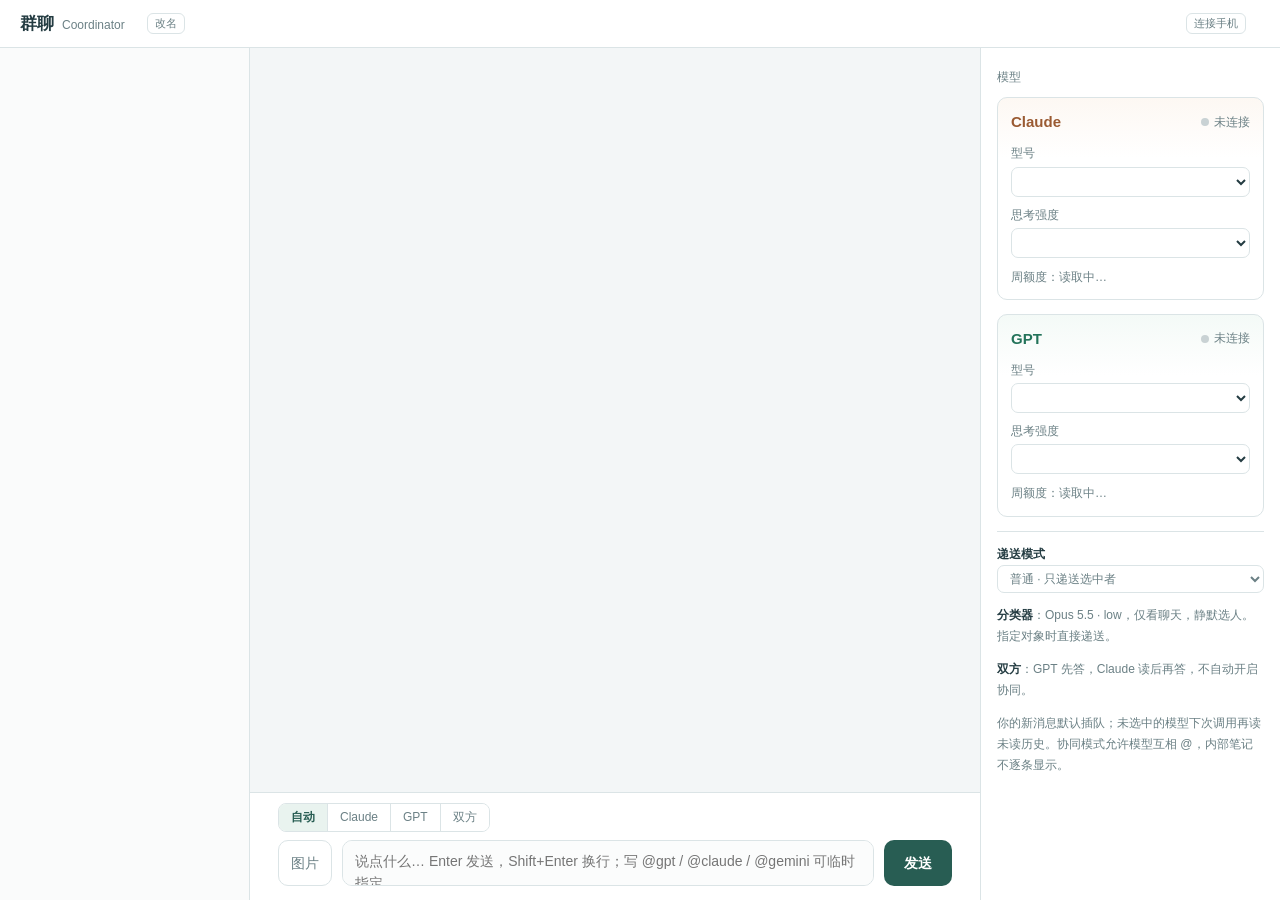
<file: app2/ui/index.html>
<!doctype html>
<html lang="zh-CN">
<head>
<meta charset="utf-8">
<meta name="viewport" content="width=device-width,initial-scale=1">
<title>群聊</title>
<style>
:root{
  --bg:#f3f6f7;--panel:#fff;--ink:#243c42;--muted:#6b8085;--line:#dbe4e6;--accent:#285d53;
  --user:#eaf1fb;--user-line:#d3e0f3;--user-ink:#294b78;
  --claude:#fbf5ef;--claude-line:#eddccb;--claude-ink:#9a5a32;
  --gpt:#eff7f3;--gpt-line:#d3e8de;--gpt-ink:#23735a;
  --gemini:#f4effc;--gemini-line:#e0d4f3;--gemini-ink:#6b4ca8;
  --code:#f4f7f7;
  font:14px/1.6 "Segoe UI","Microsoft YaHei UI","Microsoft YaHei",sans-serif;color:var(--ink);background:var(--bg);
}
*{box-sizing:border-box}
html,body{height:100%;margin:0}
body{display:flex;flex-direction:column;overflow:hidden}
button,select,textarea{font:inherit;color:inherit}
select{background:var(--panel);border:1px solid var(--line);border-radius:7px;padding:5px 8px;width:100%}
select:focus,textarea:focus{outline:2px solid #9cc2b8;outline-offset:0}

/* top bar */
.topbar{display:flex;align-items:center;gap:14px;padding:10px 20px;background:var(--panel);border-bottom:1px solid var(--line);flex-shrink:0}
.brand{font-weight:600;font-size:17px}
.brand small{font-weight:400;font-size:12px;color:var(--muted);margin-left:8px}
.topbar select{width:auto;min-width:150px}
.topbar .spacer{flex:1}
.conn{font-size:12px;color:var(--muted)}

/* layout */
.main{flex:1;min-height:0;display:grid;grid-template-columns:250px minmax(0,1fr) 300px}
.nav{background:#fafbfb;border-right:1px solid var(--line);overflow-y:auto;padding:12px 10px}
.proj{margin-bottom:14px}
.proj-head{display:flex;align-items:center;justify-content:space-between;padding:4px 6px;font-size:12px;color:var(--muted);font-weight:600}
.proj-head button{border:0;background:none;cursor:pointer;color:var(--muted);font-size:16px;line-height:1;padding:0 4px;border-radius:5px}
.proj-head button:hover{background:#e9f0ee;color:var(--accent)}
.conv{display:flex;flex-direction:column;padding:6px 10px;border-radius:8px;cursor:pointer;margin:1px 0}
.conv:hover{background:#eef3f2}
.conv.active{background:#e3efeb}
.conv .t{font-size:13px;white-space:nowrap;overflow:hidden;text-overflow:ellipsis}
.conv.active .t{color:var(--accent);font-weight:600}
.conv .w{font-size:11px;color:var(--muted)}
.conv .t[contenteditable=true]{outline:1px solid #9cc2b8;background:#fff;border-radius:4px;padding:0 3px;text-overflow:clip}
.conv{position:relative}
.conv .acts{position:absolute;right:6px;top:50%;transform:translateY(-50%);display:none;gap:4px}
.conv:hover .acts{display:flex}
.conv.editing .acts{display:none}
.act{border:1px solid var(--line);background:#fff;border-radius:6px;font-size:11px;padding:1px 7px;cursor:pointer;color:var(--muted)}
.act:hover{color:var(--accent);border-color:#9cc2b8}
.conv:hover .t{padding-right:84px}
.conv.archived:hover .t{padding-right:44px}
.title-row{display:flex;align-items:center;gap:8px}
.arch-head{display:flex;align-items:center;gap:6px;padding:6px;font-size:12px;color:var(--muted);cursor:pointer;border-top:1px solid var(--line);margin-top:6px;user-select:none}
.arch-head:hover{color:var(--accent)}
.conv.archived .t{color:var(--muted)}
.conv.working .t::after{content:'';display:inline-block;width:7px;height:7px;border-radius:50%;background:#e0a44d;margin-left:6px;vertical-align:middle;animation:pulse 1.2s ease-in-out infinite}
.nav-empty{font-size:12px;color:var(--muted);padding:2px 10px 6px}
.title{font-size:15px;font-weight:600;color:var(--ink)}
.chat{min-width:0;min-height:0;display:flex;flex-direction:column}
.log{flex:1;min-height:0;overflow-y:auto;padding:22px 28px 10px;scroll-behavior:smooth}
.log-inner{max-width:880px;margin:0 auto;display:flex;flex-direction:column;gap:14px}
.side{background:var(--panel);border-left:1px solid var(--line);overflow-y:auto;padding:16px}

/* messages */
.msg{display:flex;flex-direction:column;max-width:88%}
.msg .head{font-size:12px;color:var(--muted);margin:0 4px 4px;display:flex;gap:8px;align-items:baseline}
.msg .who{font-weight:600}
.bubble{border:1px solid var(--line);border-radius:12px;padding:10px 14px;background:var(--panel);overflow-wrap:anywhere;min-width:0}
.msg.user{align-self:flex-end}
.msg.user .head{justify-content:flex-end}
.msg.user .who{color:var(--user-ink)}
.msg.user .bubble{background:var(--user);border-color:var(--user-line);border-top-right-radius:4px;white-space:pre-wrap}
.msg.claude{align-self:flex-start}
.msg.claude .who{color:var(--claude-ink)}
.msg.claude .bubble{background:var(--claude);border-color:var(--claude-line);border-top-left-radius:4px}
.msg.gpt{align-self:flex-start}
.msg.gpt .who{color:var(--gpt-ink)}
.msg.gpt .bubble{background:var(--gpt);border-color:var(--gpt-line);border-top-left-radius:4px}
.msg.gemini{align-self:flex-start}
.msg.gemini .who{color:var(--gemini-ink)}
.msg.gemini .bubble{background:var(--gemini);border-color:var(--gemini-line);border-top-left-radius:4px}
.tag{font-size:11px;padding:0 6px;border-radius:4px;border:1px solid var(--line);color:var(--muted);background:#fff}
.tag.steer{border-color:#e7c9a4;color:#8a5a1d;background:#fff8ee}
.tag.queue{border-color:#c9d6e8;color:#3d5f8f;background:#f5f8fd}
.live .bubble{border-style:dashed}
.live .dot{display:inline-block;width:7px;height:7px;border-radius:50%;background:currentColor;animation:pulse 1.2s ease-in-out infinite;margin-right:2px}
@keyframes pulse{0%,100%{opacity:.25}50%{opacity:1}}
.activity{font-size:12px;color:var(--muted);margin-top:6px}
.stop{border:1px solid #e6c3b3;background:#fff6f2;color:#a2482a;border-radius:6px;font-size:11px;padding:0 8px;cursor:pointer;line-height:18px}
.stop:hover{background:#fde9e1}
.msg.stopped .bubble{border-style:solid;opacity:.85}
.msg.stopped .note{font-size:11px;color:#a2482a}
.msg.working .bubble{background:#fff;border-style:dashed;font-size:13px}
.msg.working .who{opacity:.8}
.empty{color:var(--muted);text-align:center;padding:60px 0;font-size:13px}

/* markdown */
.md>:first-child{margin-top:0}.md>:last-child{margin-bottom:0}
.md p{margin:.45em 0}
.md h1,.md h2,.md h3,.md h4{margin:.8em 0 .35em;line-height:1.35}
.md h1{font-size:18px}.md h2{font-size:16px}.md h3,.md h4{font-size:14.5px}
.md ul,.md ol{margin:.4em 0;padding-left:1.4em}
.md li{margin:.15em 0}
.md code{font:12.5px/1.5 Consolas,"Microsoft YaHei",monospace;background:#ffffffb0;border:1px solid #0000000d;border-radius:4px;padding:0 4px}
.md pre{background:var(--code);border:1px solid var(--line);border-radius:8px;padding:10px 12px;overflow-x:auto;margin:.6em 0}
.md pre code{background:none;border:0;padding:0;white-space:pre}
.md blockquote{margin:.5em 0;padding:.1em 0 .1em 12px;border-left:3px solid var(--line);color:#4c6469}
.md table{border-collapse:collapse;margin:.6em 0;font-size:13px;display:block;overflow-x:auto}
.md th,.md td{border:1px solid var(--line);padding:5px 9px;text-align:left;vertical-align:top}
.md th{background:#ffffff90;font-weight:600}
.md a{color:var(--accent)}
.md img.pic{display:block;max-width:100%;max-height:440px;border-radius:8px;border:1px solid var(--line);margin:.5em 0;cursor:zoom-in;background:#fff;min-height:40px;min-width:60px}
.attach-row{display:flex;gap:8px;flex-wrap:wrap;margin-bottom:8px}
.attach-row[hidden]{display:none}
.attach-row .chip{position:relative;width:64px;height:64px;border:1px solid var(--line);border-radius:8px;overflow:hidden;background:#fff}
.attach-row .chip img{width:100%;height:100%;object-fit:cover}
.attach-row .chip button{position:absolute;top:2px;right:2px;width:18px;height:18px;border:0;border-radius:9px;background:#0009;color:#fff;font-size:12px;line-height:18px;padding:0;cursor:pointer}
.attach{border:1px solid var(--line);border-radius:10px;background:var(--panel);color:var(--muted);height:46px;padding:0 12px;cursor:pointer;flex-shrink:0}
.attach:hover{color:var(--accent);border-color:var(--accent)}
.msg.user .bubble img.pic{display:block;max-width:100%;max-height:320px;border-radius:8px;border:1px solid var(--line);margin:.4em 0 0;cursor:zoom-in;background:#fff;min-height:40px;min-width:60px}
.path{cursor:pointer;text-decoration:underline dotted;text-underline-offset:2px}
.path:hover{color:var(--accent)}
.toast{position:fixed;left:50%;bottom:130px;transform:translateX(-50%);background:#1f2d2b;color:#fff;padding:8px 14px;border-radius:8px;font-size:13px;opacity:0;transition:opacity .2s;pointer-events:none;z-index:50;max-width:70vw}
.toast.on{opacity:.93}
.divider{text-align:center;color:var(--muted);font-size:12px;margin:22px auto;max-width:640px;padding:8px 14px;border-top:1px dashed var(--line);border-bottom:1px dashed var(--line)}
.md hr{border:0;border-top:1px solid var(--line);margin:.8em 0}

/* composer */
.composer{flex-shrink:0;background:var(--panel);border-top:1px solid var(--line);padding:10px 28px 14px}
.composer-inner{max-width:880px;margin:0 auto}
.route-row{display:flex;align-items:center;gap:10px;margin-bottom:8px;font-size:12px;color:var(--muted)}
.seg{display:inline-flex;border:1px solid var(--line);border-radius:8px;overflow:hidden}
.seg button{border:0;background:var(--panel);padding:4px 12px;cursor:pointer;font-size:12px;color:var(--muted)}
.seg button+button{border-left:1px solid var(--line)}
.seg button[aria-pressed=true]{background:#e9f3ef;color:var(--accent);font-weight:600}
.route-hint b{color:var(--ink);font-weight:600}
.input-row{display:flex;gap:10px;align-items:flex-end}
textarea{flex:1;resize:none;min-height:46px;max-height:220px;border:1px solid var(--line);border-radius:10px;padding:10px 12px;background:#fbfcfc;line-height:1.55}
.send{border:0;border-radius:10px;background:var(--accent);color:#fff;padding:0 20px;height:46px;cursor:pointer;font-weight:600}
.send:hover{background:#214f46}

/* side cards */
.card{border:1px solid var(--line);border-radius:10px;padding:12px 13px;margin-bottom:14px}
.card.gpt{background:linear-gradient(#f4faf7,#fff 60px)}
.card.claude{background:linear-gradient(#fdf8f3,#fff 60px)}
.card.gemini{background:linear-gradient(#f8f4fd,#fff 60px)}
.card-head{display:flex;justify-content:space-between;align-items:center;margin-bottom:10px}
.card-head b{font-size:15px}
.card.gpt .card-head b{color:var(--gpt-ink)}
.card.claude .card-head b{color:var(--claude-ink)}
.card.gemini .card-head b{color:var(--gemini-ink)}
.state{font-size:12px;color:var(--muted);display:flex;align-items:center;gap:5px}
.state i{width:8px;height:8px;border-radius:50%;background:#b8c6c9;display:inline-block}
.state.busy i{background:#e0a44d;animation:pulse 1.2s infinite}
.state.idle i{background:#3aa17e}
.state.off i{background:#c9d2d4}
.field{margin-bottom:9px}
.field label{display:block;font-size:12px;color:var(--muted);margin-bottom:3px}
.quota{margin-top:10px;font-size:12px;color:var(--muted)}
.bar{height:6px;border-radius:3px;background:#e8eeef;overflow:hidden;margin:4px 0 3px}
.bar span{display:block;height:100%;border-radius:3px;background:#5fae94}
.card.claude .bar span{background:#d59a6c}
.card.gemini .bar span{background:#a48bd3}
.side h3{font-size:12px;color:var(--muted);font-weight:500;margin:4px 0 10px}
.rules{font-size:12px;color:var(--muted);line-height:1.75;border-top:1px solid var(--line);padding-top:12px}
.rules b{color:var(--ink);font-weight:600}
#phone-dialog{width:520px;max-width:90vw;border:1px solid var(--line);border-radius:16px;padding:24px;color:var(--ink)}
#phone-dialog::backdrop{background:#122d3b55}
#phone-dialog h2{margin:0;font-size:20px} #phone-dialog p{color:var(--muted)}
#phone-dialog .phone-actions{display:flex;gap:8px;flex-wrap:wrap;margin-top:16px}
#phone-dialog button{padding:8px 14px;border:1px solid var(--line);border-radius:8px;background:#f3f7f5;cursor:pointer}
#phone-code{font:30px/1.5 monospace;letter-spacing:5px;color:var(--accent);user-select:text}
#phone-urls{user-select:text;overflow-wrap:anywhere}
#phone-close{float:right}
</style>
</head>
<body>
<header class="topbar">
  <div class="brand">群聊<small>Coordinator</small></div>
  <div class="title-row"><div class="title" id="title" title="双击改名"></div><button class="act" id="rename-title" title="给当前群聊改名">改名</button></div>
  <div class="spacer"></div>
  <button class="act" id="phone-connect">连接手机</button>
  <div class="conn" id="conn"></div>
</header>
<div class="main">
  <nav class="nav" id="nav"></nav>
  <section class="chat">
    <div class="log" id="log"><div class="log-inner" id="log-inner"></div></div>
    <div class="composer">
      <div class="composer-inner">
        <div class="route-row">
          <div class="seg" id="route">
            <button data-route="auto" aria-pressed="true">自动</button>
            <button data-route="claude" aria-pressed="false">Claude</button>
            <button data-route="gpt" aria-pressed="false">GPT</button>
            <button data-route="gemini" aria-pressed="false" hidden>Gemini</button>
            <button data-route="both" aria-pressed="false">双方</button>
            <button data-route="all" aria-pressed="false" hidden>全体</button>
          </div>
          <span class="route-hint" id="route-hint"></span>
        </div>
        <div class="attach-row" id="attach-row" hidden></div>
        <div class="input-row">
          <button class="attach" id="attach" title="附图片（也可以直接粘贴，或拖进窗口）">图片</button>
          <input type="file" id="file" accept="image/*" multiple hidden>
          <textarea id="input" rows="1" placeholder="说点什么… Enter 发送，Shift+Enter 换行；写 @gpt / @claude / @gemini 可临时指定"></textarea>
          <button class="send" id="send">发送</button>
        </div>
      </div>
    </div>
  </section>
  <aside class="side">
    <h3>模型</h3>
    <div class="card claude" id="card-claude">
      <div class="card-head"><b>Claude</b><span style="display:flex;gap:8px;align-items:center"><button class="stop" data-stop="claude" id="stop-claude" hidden>停止</button><span class="state off" id="state-claude"><i></i><span>未连接</span></span></span></div>
      <div class="field"><label>型号</label><select id="model-claude"></select></div>
      <div class="field"><label>思考强度</label><select id="effort-claude"></select></div>
      <div class="quota" id="quota-claude">周额度：读取中…</div>
    </div>
    <div class="card gpt" id="card-gpt">
      <div class="card-head"><b>GPT</b><span style="display:flex;gap:8px;align-items:center"><button class="stop" data-stop="gpt" id="stop-gpt" hidden>停止</button><span class="state off" id="state-gpt"><i></i><span>未连接</span></span></span></div>
      <div class="field"><label>型号</label><select id="model-gpt"></select></div>
      <div class="field"><label>思考强度</label><select id="effort-gpt"></select></div>
      <div class="quota" id="quota-gpt">周额度：读取中…</div>
    </div>
    <div class="card gemini" id="card-gemini" hidden>
      <div class="card-head"><b>Gemini</b><span style="display:flex;gap:8px;align-items:center"><button class="stop" data-stop="gemini" id="stop-gemini" hidden>停止</button><span class="state off" id="state-gemini"><i></i><span>未连接</span></span></span></div>
      <div class="field"><label>型号</label><select id="model-gemini"></select></div>
      <div class="field"><label>思考强度</label><select id="effort-gemini"></select></div>
      <div class="quota" id="quota-gemini">额度：读取中…</div>
    </div>
    <div class="rules">
      <label for="collaboration-mode"><b>递送模式</b></label>
      <select id="collaboration-mode" aria-label="递送模式">
        <option value="normal">普通 · 只递送选中者</option>
        <option value="collaboration">协同 · 插队共享</option>
      </select>
      <p><b>分类器</b>：Opus 5.5 · low，仅看聊天，静默选人。指定对象时直接递送。</p>
      <p><b>双方</b>：GPT 先答，Claude 读后再答，不自动开启协同。</p>
      <p id="setup-note" hidden></p>
      <p id="rule-all" hidden><b>全体</b>：GPT、Claude、Gemini 依次回答，后答者读到前面的回答。Gemini 工作中时，发给它的消息排在它这一轮之后（反重力不支持中途插话）。</p>
      <p>你的新消息默认插队；未选中的模型下次调用再读未读历史。协同模式允许模型互相 @，内部笔记不逐条显示。</p>
      <details id="dispatch-history" hidden>
        <summary id="dispatch-summary">历史中断 / 失败</summary>
        <p>这些是以前的请求记录，不代表当前连接状态。已回答或已续接的消息无需重新递送。</p>
        <div id="dispatch-retries"></div>
      </details>
    </div>
  </aside>
</div>
<dialog id="phone-dialog" aria-labelledby="phone-heading">
  <button id="phone-close" aria-label="关闭">×</button>
  <h2 id="phone-heading">手机与电脑，一起群聊</h2>
  <p>Mac 和 iPhone 连接 Tailscale、登录同一账号后，在 iPhone 的 Safari 打开下方 HTTPS 地址。配对后，点击分享 → 添加到主屏幕 → 添加。</p>
  <div id="phone-urls"></div>
  <div id="phone-code"></div>
  <p id="phone-status">尚未开启</p>
  <p>Mac 需要保持开机并运行群聊。仅通过 Tailscale 私有加密网络连接，普通局域网设备无法访问。配对后的设备可以操作这些群聊和项目。</p>
  <div class="phone-actions">
    <button data-phone="start">开启连接</button><button data-phone="refresh">刷新配对码</button>
    <button data-phone="stop">关闭连接</button><button data-phone="revoke">撤销所有配对</button>
  </div>
</dialog>
<script>
const $ = s => document.querySelector(s);
const NAMES = {user:'你', claude:'Claude', gpt:'GPT', gemini:'Gemini'};
const ALL = ['claude','gpt','gemini'];
const ROLE = {front:'历史前台', work:'', working:'内部记录'};
const whoOf = k => String(k).split(':')[0];
const laneOf = e => e.from + ':' + (e.role==='front' ? 'front' : 'work');
const laneLabel = k => NAMES[whoOf(k)] + (ROLE[String(k).split(':')[1]] ? ' · ' + ROLE[String(k).split(':')[1]] : '');
const WHERE = {codex:'在 Codex', 'claude-code':'在 Claude Code', client:'在群聊'};
const MODE = {steer:'插队', queue:'排队', start:''};
let state = {route:'auto', status:{}, live:{}, members:['gpt','claude']};

/* ---------- markdown (small, safe: escapes everything first) ---------- */
function esc(s){return s.replace(/[&<>"]/g,c=>({'&':'&amp;','<':'&lt;','>':'&gt;','"':'&quot;'}[c]))}
function retryMarkup(j){
  const label=j.status==='interrupted'
    ? ({user_stop:'已停止',client_restart:'客户端重开后未确认完成'}[j.interruption]||'已中断')
    : '该次请求失败';
  const seqs=(j.seqs||[]).map(n=>String(n)).join('、');
  const error=j.status==='failed'&&j.error ? `<br>${esc(String(j.error))}` : '';
  return `<p>${esc(NAMES[j.model]||'分类器')} · 消息 ${esc(seqs)} · ${label}${error} <button data-retry="${esc(j.id)}">重新递送</button></p>`;
}
function inline(s){
  s = esc(s);
  const codes=[]; s = s.replace(/`([^`\n]+)`/g,(m,c)=>{codes.push(c);return '\u0000'+(codes.length-1)+'\u0000'});
  const IMG=/\.(png|jpe?g|gif|webp|bmp|svg)$/i, pic=(u,t)=>`<img class="pic" data-src="${u}" alt="${t}" title="${t}">`;
  s = s.replace(/!\[([^\]\n]*)\]\(<?([^)>\n]+?)>?\)/g,(m,t,u)=>pic(u,t));
  s = s.replace(/\[([^\]\n]+)\]\(<?([^)>\s]+)>?\)/g,(m,t,u)=>IMG.test(u)?pic(u,t):`<a href="${u}" title="${u}">${t}</a>`);
  s = linkPaths(s);
  s = s.replace(/\*\*([^*\n]+)\*\*/g,'<strong>$1</strong>').replace(/(^|[^*])\*([^*\n]+)\*(?!\*)/g,'$1<em>$2</em>');
  return s.replace(/\u0000(\d+)\u0000/g,(m,i)=>looksPath(codes[+i])?`<code class="path" data-path="${codes[+i]}" title="点击打开">${codes[+i]}</code>`:`<code>${codes[+i]}</code>`);
}
const BARE=/(?<![\w:/])(?:[A-Za-z]:[\\/]|\\\\(?=[\w.$-])|~[\\/]|\/(?!\/)(?=[\w.\u4e00-\u9fff]))[^\s<>"'|*?`，。；：？、（）「」『』【】]+/g;
function linkPaths(s){ /* bare absolute paths in escaped text, outside tags */
  return s.split(/(<[^>]*>)/).map(seg=>seg.startsWith('<')?seg:seg.replace(BARE,m=>{
    const tail=(m.match(/(&[a-z]+;|[.,;:!)\]])+$/)||[''])[0], p=m.slice(0,m.length-tail.length);
    return `<span class="path" data-path="${p}" title="点击打开">${p}</span>`+tail})).join('');
}
function looksPath(c){ /* a code span that names a file or folder: absolute, or relative with a folder and an extension */
  return /^([A-Za-z]:[\\/]|\\\\\S|~[\\/]|\/[^/\s])/.test(c) || /^[^\s:*?"<>|]+[\\/][^\s:*?"<>|]*\.[A-Za-z0-9]{1,8}(:\d+(:\d+)?)?$/.test(c);
}
document.addEventListener('click',e=>{
  const a=e.target.closest('a[href]');
  if(a){e.preventDefault(); if(api())api().open_url(a.getAttribute('href')).then(r=>{if(r&&r.error)toast(r.error)}); return}
  const p=e.target.closest('[data-path]');
  if(p&&api())api().open_file(p.dataset.path).then(r=>{if(r&&r.error)toast(r.error)});
});
function md(src){
  const lines = src.replace(/\r/g,'').split('\n'); let out=[], i=0;
  const isTable = k => /^\s*\|.*\|\s*$/.test(lines[k]||'') && /^\s*\|?\s*:?-{2,}/.test(lines[k+1]||'');
  while(i<lines.length){
    let l = lines[i];
    if(/^\s*```/.test(l)){let buf=[];i++;while(i<lines.length&&!/^\s*```/.test(lines[i]))buf.push(lines[i++]);i++;out.push(`<pre><code>${esc(buf.join('\n'))}</code></pre>`);continue}
    if(isTable(i)){const row=r=>r.trim().replace(/^\||\|$/g,'').split('|').map(c=>c.trim());
      const h=row(lines[i]);i+=2;let body=[];while(i<lines.length&&/^\s*\|.*\|\s*$/.test(lines[i]))body.push(row(lines[i++]));
      out.push('<table><thead><tr>'+h.map(c=>`<th>${inline(c)}</th>`).join('')+'</tr></thead><tbody>'+body.map(r=>'<tr>'+r.map(c=>`<td>${inline(c)}</td>`).join('')+'</tr>').join('')+'</tbody></table>');continue}
    let m;
    if(m=l.match(/^(#{1,6})\s+(.*)/)){const n=Math.min(4,m[1].length);out.push(`<h${n}>${inline(m[2])}</h${n}>`);i++;continue}
    if(/^\s*(-{3,}|\*{3,})\s*$/.test(l)){out.push('<hr>');i++;continue}
    if(/^\s*>/.test(l)){let buf=[];while(i<lines.length&&/^\s*>/.test(lines[i]))buf.push(lines[i++].replace(/^\s*>\s?/,''));out.push(`<blockquote>${md(buf.join('\n'))}</blockquote>`);continue}
    if(/^\s*([-*]|\d+\.)\s+/.test(l)){const ordered=/^\s*\d+\./.test(l);let items=[];
      while(i<lines.length&&(/^\s*([-*]|\d+\.)\s+/.test(lines[i])||(/^\s{2,}\S/.test(lines[i])&&items.length))){
        if(/^\s*([-*]|\d+\.)\s+/.test(lines[i]))items.push(lines[i].replace(/^\s*([-*]|\d+\.)\s+/,''));else items[items.length-1]+='\n'+lines[i].trim();i++}
      out.push((ordered?'<ol>':'<ul>')+items.map(t=>`<li>${inline(t).replace(/\n/g,'<br>')}</li>`).join('')+(ordered?'</ol>':'</ul>'));continue}
    if(!l.trim()){i++;continue}
    let buf=[];while(i<lines.length&&lines[i].trim()&&!/^\s*(```|#{1,6}\s|>|([-*]|\d+\.)\s+)/.test(lines[i])&&!isTable(i))buf.push(lines[i++]);
    out.push(`<p>${buf.map(inline).join('<br>')}</p>`);
  }
  return out.join('');
}

/* ---------- images: local files come through the backend as data URIs ---------- */
const picCache={};
function hydrate(root){
  root.querySelectorAll('img.pic:not([src])').forEach(async img=>{
    const u=img.dataset.src;
    if(/^(https?:|data:)/.test(u)){img.src=u; return}
    if(!(u in picCache))picCache[u]=api()?api().image(u):Promise.resolve(null);
    const d=await picCache[u]; if(d)img.src=d; else img.replaceWith(Object.assign(document.createElement('code'),{textContent:u}));
  });
}
document.addEventListener('click',e=>{const img=e.target.closest('img.pic'); if(img&&api())api().open_file(img.dataset.src)});

document.addEventListener('click',async e=>{const b=e.target.closest('[data-stop]'); if(!b||!api())return;
  b.disabled=true; b.textContent='停止中…'; const r=await api().stop(b.dataset.stop);
  if(r&&r.error){state.connNote=r.error; renderStatus()} });

/* ---------- rendering ---------- */
const logEl = $('#log'), inner = $('#log-inner');
function nearBottom(){return logEl.scrollHeight-logEl.scrollTop-logEl.clientHeight<80}
function stick(was){if(was)logEl.scrollTop=logEl.scrollHeight}
function msgEl(who, headHtml, bodyHtml, extra=''){
  const d=document.createElement('div'); d.className=`msg ${who} ${extra}`;
  d.innerHTML=`<div class="head">${headHtml}</div><div class="bubble ${who==='user'?'':'md'}">${bodyHtml}</div>`; return d;
}
function addLines(lines){
  // controller 工具记录只写进房间供模型下一轮读取，不在客户端显示。
  lines=lines.filter(e=>e.kind!=='tool_summary'&&e.kind!=='routing'&&e.role!=='working'&&e.visibility!=='internal'&&!(e.from!=='user'&&/^\s*交给工作\s*[:：]/.test(e.text||'')));
  const was=nearBottom(); if(lines.length)inner.querySelectorAll('.empty').forEach(x=>x.remove());
  for(const e of lines){
    if(e.kind==='divider'){inner.insertBefore(Object.assign(document.createElement('div'),{className:'divider',textContent:e.text}),inner.querySelector('.msg.live')); continue}
    if(e.from!=='user') removeLive(laneOf(e));
    const when=(e.ts||'').slice(11,16);
    let head=`<span class="who">${NAMES[e.from]||e.from}${ROLE[e.role]?' · '+ROLE[e.role]:''}${e.kind==='progress'?' · 进展':''}</span><span>${when}</span>`;
    if(e.from==='user'){
      const w=WHERE[e.via]; if(w&&e.via!=='client')head=`<span>${w}</span>`+head;
      if(e.to&&e.to.length){head=`<span>→ ${e.to.map(t=>NAMES[t]||t).join('、')}</span>`+(e.mode&&MODE[e.mode]?`<span class="tag ${e.mode}">${MODE[e.mode]}</span>`:'')+head}
    }
    const body = (e.from==='user' ? linkPaths(esc(e.text)) : md(e.text)) + (e.images||[]).map(p=>`<img class="pic" data-src="${esc(p)}" title="${esc(p)}">`).join('');
    inner.insertBefore(msgEl(e.from, head, body, e.role==='working'?'working':''), inner.querySelector('.msg.live'));
  }
  hydrate(inner); stick(was);
}
function liveEl(who){
  if(state.live[who])return state.live[who];
  const empty=inner.querySelector('.empty'); if(empty)empty.remove();
  const d=msgEl(whoOf(who),`<span class="who">${laneLabel(who)}</span><span class="note"><span class="dot"></span> 正在写</span><button class="stop" data-stop="${who}">停止</button>`,'','live');
  d.querySelector('.bubble').insertAdjacentHTML('afterend','<div class="activity"></div>');
  inner.appendChild(d); state.live[who]={el:d,text:''}; return state.live[who];
}
function removeLive(who){const l=state.live[who]; if(l){l.el.remove(); delete state.live[who]}}
function renderStatus(){
  for(const [key] of Object.entries(state.live)){const [model,role]=key.split(':'); if(state.status[model]?.lanes?.[role]==='idle')removeLive(key)}
  for(const who of ALL){
    if(!state.members.includes(who))continue;
    const s=state.status[who]||{}; const el=$('#state-'+who);
    el.className='state '+(!s.ready?'off':s.busy?'busy':'idle');
    let t=!s.ready?(s.error?'出错':'未连接'):(s.label||(s.busy?'回答中':'空闲'));
    if(s.queued)t+=` · 排队 ${s.queued}`;
    el.querySelector('span').textContent=t; el.title=s.error||'';
    const sb=$('#stop-'+who); sb.hidden=!s.busy; if(!s.busy){sb.disabled=false; sb.textContent='停止'}
    const q=s.quota, box=$('#quota-'+who);
    if(q&&q.remaining!=null){box.innerHTML=`周额度剩余 <b>${q.remaining}%</b>${q.resets?` · ${q.resets} 重置`:''}<div class="bar"><span style="width:${q.remaining}%"></span></div>${q.note?`<span>${q.note}</span>`:''}`}
    else box.textContent=(who==='gemini'?'额度：':'周额度：')+(q&&q.note?q.note:'读取中…');
    if(s.access)box.insertAdjacentHTML('beforeend',`<div style="margin-top:6px">权限：${esc(s.access)}</div>`);
  }
  $('#conn').textContent=state.connNote||'';
  updateHint();
}
function predict(text){
  const ms=state.members, said=m=>(m==='gpt'?/@(gpt|codex)\b/i:new RegExp('@'+m+'\\b','i')).test(text);
  const named=['gpt','claude','gemini'].filter(m=>ms.includes(m)&&said(m));
  const target=named.length===2&&named.includes('gpt')&&named.includes('claude')?'both'
    :named.length>1?(named.length===ms.length?'all':named.join('+')):named[0]||state.route;
  if(target==='both')return 'GPT 先答，Claude 读后再答';
  if(target==='all')return ms.map(m=>NAMES[m]).join(' → ')+' 依次回答，后答者读到前面的回答';
  if(target.includes('+'))return target.split('+').map(m=>NAMES[m]).join(' → ')+' 依次回答';
  if(target==='gemini')return '直接递送 <b>Gemini</b>；它工作中时排在这一轮之后';
  if(target==='auto')return 'Opus 5.5 low 静默选人；你的消息默认插队';
  return `直接递送 <b>${NAMES[target]}</b>；工作中则插队`;
}
function updateHint(){$('#route-hint').innerHTML=predict($('#input').value)}
function fillSelect(sel, options, value){
  sel.innerHTML=options.map(o=>`<option value="${esc(o.id)}">${esc(o.label||o.id)}</option>`).join('');
  if(value)sel.value=value;
}

/* ---------- bridge to Python (window.gc.* is called from the backend) ---------- */
window.gc = {
  lines: addLines,
  delta(who, text, reset){const l=liveEl(who); const was=nearBottom(); if(reset)l.text=''; l.text+=text; l.el.querySelector('.bubble').innerHTML=md(l.text)||'<span style="color:var(--muted)">…</span>'; hydrate(l.el); stick(was)},
  activity(who, label){const l=liveEl(who); l.el.querySelector('.activity').textContent=label||''},
  liveEnd(who, stopped){
    const l=state.live[who]; if(!l)return;
    if(stopped){ /* keep what was said so far, marked; it was not recorded in the shared channel */
      if(!l.el.querySelector('.bubble').textContent.trim()){removeLive(who); return}
      l.el.classList.remove('live'); l.el.classList.add('stopped');
      l.el.querySelector('.head').innerHTML=`<span class="who">${laneLabel(who)}</span><span class="note">已停止 · 这段未完成的回答没有记进共享对话</span>`;
      l.el.querySelector('.activity').textContent=''; delete state.live[who]; return}
    removeLive(who)},
  status(s){Object.assign(state.status, s.models||{}); if(s.conn!=null)state.connNote=s.conn;
    if(s.mode){state.mode=s.mode; const mode=$('#collaboration-mode'); if(mode){mode.value=s.mode; mode.disabled=false}}
    const retries=$('#dispatch-retries'); if(retries&&s.retry){
      retries.innerHTML=s.retry.map(retryMarkup).join('');
      $('#dispatch-history').hidden=!s.retry.length;
      $('#dispatch-summary').textContent=`历史中断 / 失败（${s.retry.length}）`;
    }
    renderStatus();
    if(s.busyRooms){state.busyRooms=s.busyRooms; markBusy()}},
  options(o){ for(const who of ALL){const m=o[who]; if(!m)continue;
      fillSelect($('#model-'+who), m.models, m.model); fillSelect($('#effort-'+who), m.efforts, m.effort);} },
  reset(){inner.innerHTML='<div class="empty">还没有消息</div>'; state.live={}},
};
const api = () => window.pywebview && window.pywebview.api;
async function phoneControl(action='status'){
  if(!api())return;
  const r=await api().mobile_control(action);
  if(r.error){$('#phone-status').textContent=r.error;return}
  $('#phone-urls').textContent=r.running?(r.urls.join('  或  ')||'私有 HTTPS 地址尚未就绪'):'连接已关闭';
  $('#phone-code').textContent=r.code||'';
  $('#phone-status').textContent=r.running?`已配对 ${r.devices} 台设备。`+(r.code?'配对码 5 分钟有效，仅可使用一次。':'配对码已使用或过期；新设备请刷新配对码。'):'连接已关闭。需要 Tailscale 已登录并启用 HTTPS / Serve；每次重开群聊需再次开启。';
  document.querySelector('[data-phone="start"]').disabled=r.running;
  for(const cmd of ['refresh','stop'])document.querySelector(`[data-phone="${cmd}"]`).disabled=!r.running;
}
$('#phone-connect').onclick=()=>{$('#phone-dialog').showModal();phoneControl()};
$('#phone-close').onclick=()=>$('#phone-dialog').close();
$('#phone-dialog').addEventListener('click',e=>{const b=e.target.closest('[data-phone]');if(b)phoneControl(b.dataset.phone)});
setInterval(()=>{if($('#phone-dialog').open)phoneControl()},3000);

$('#collaboration-mode').addEventListener('change',async e=>{
  const mode=e.target.value; e.target.disabled=true;
  if(api()){const r=await api().set_mode(mode); if(r&&r.error){toast(r.error);e.target.disabled=false}}
  else {state.mode=mode;e.target.disabled=false}
});
document.addEventListener('click',e=>{const button=e.target.closest('[data-retry]');if(button&&api())api().retry(button.dataset.retry)});

$('#route').addEventListener('click', e=>{const b=e.target.closest('button'); if(!b)return;
  state.route=b.dataset.route; for(const x of $('#route').children)x.setAttribute('aria-pressed', x===b);
  api()&&api().set_route(state.route); updateHint()});
const input=$('#input');
function autosize(){input.style.height='auto'; input.style.height=Math.min(220,input.scrollHeight+2)+'px'}
input.addEventListener('input',()=>{autosize(); updateHint()});
input.addEventListener('keydown',e=>{if(e.key==='Enter'&&!e.shiftKey&&!e.isComposing){e.preventDefault(); send()}});
$('#send').addEventListener('click',send);
async function send(){const t=input.value.trim(); if(!t&&!state.att.length)return;
  const imgs=state.att.map(a=>a.path); state.att=[]; renderAtt(); input.value=''; autosize(); updateHint();
  if(api()){const r=await api().send(t, state.route, imgs); if(r&&r.error){state.connNote=r.error; renderStatus()}
    else if(r&&r.mode==='steer')freezeLive(r.target)}}
/* pictures: long side at most 2000 px (what the models can use anyway), then saved by the backend */
state.att=[];
function shrink(file){
  return new Promise(ok=>{const r=new FileReader(); r.onerror=()=>ok(null); r.onload=()=>{
    const url=r.result, im=new Image(); im.onerror=()=>ok(url); im.onload=()=>{
      const k=Math.min(1,2000/Math.max(im.width,im.height));
      if(k===1&&file.size<3.5e6&&/^image\/(png|jpeg)$/.test(file.type))return ok(url);
      const c=document.createElement('canvas'); c.width=Math.round(im.width*k); c.height=Math.round(im.height*k);
      c.getContext('2d').drawImage(im,0,0,c.width,c.height);
      let out=c.toDataURL('image/png'); if(out.length>4.6e6)out=c.toDataURL('image/jpeg',0.9); ok(out)};
    im.src=url}; r.readAsDataURL(file)});
}
async function addFiles(files){
  for(const f of files){
    if(!/^image\//.test(f.type)){toast('只能附图片'); continue}
    const data=await shrink(f); const r=data&&api()?await api().attach(data,f.name||''):null;
    if(!r||r.error){toast(r&&r.error||'附图失败'); continue}
    state.att.push({path:r.path,thumb:data});
  }
  renderAtt(); input.focus();
}
function renderAtt(){const row=$('#attach-row'); row.hidden=!state.att.length;
  row.innerHTML=state.att.map((a,i)=>`<span class="chip" title="${esc(a.path)}"><img src="${a.thumb}"><button data-unatt="${i}" title="移除">×</button></span>`).join('')}
document.addEventListener('click',e=>{const b=e.target.closest('[data-unatt]'); if(b){state.att.splice(+b.dataset.unatt,1); renderAtt()}});
$('#attach').addEventListener('click',()=>$('#file').click());
$('#file').addEventListener('change',e=>{addFiles([...e.target.files]); e.target.value=''});
input.addEventListener('paste',e=>{const fs=[...((e.clipboardData&&e.clipboardData.files)||[])].filter(f=>/^image\//.test(f.type)); if(fs.length){e.preventDefault(); addFiles(fs)}});
document.addEventListener('dragover',e=>{if(e.dataTransfer&&[...e.dataTransfer.types].includes('Files'))e.preventDefault()});
document.addEventListener('drop',e=>{const fs=[...((e.dataTransfer&&e.dataTransfer.files)||[])]; if(fs.length){e.preventDefault(); addFiles(fs)}});
function toast(t){let el=$('#toast'); if(!el){el=document.createElement('div'); el.id='toast'; el.className='toast'; document.body.appendChild(el)}
  el.textContent=t; el.classList.add('on'); clearTimeout(el._t); el._t=setTimeout(()=>el.classList.remove('on'),2600)}
/* a steer splits the speaker's answer: what it wrote so far stays as its own paragraph above the user's words,
   the rest of the answer continues in a new bubble below them */
function freezeLive(who){
  const l=state.live[who]; if(!l)return;
  if(!l.el.querySelector('.bubble').textContent.trim()){removeLive(who); return}
  l.el.classList.remove('live');
  l.el.querySelector('.head').innerHTML=`<span class="who">${laneLabel(who)}</span><span class="note">插话之前</span>`;
  l.el.querySelector('.activity').textContent=''; delete state.live[who];
}
for(const who of ALL){
  const ch=()=>api()&&api().set_model(who, $('#model-'+who).value, $('#effort-'+who).value);
  $('#model-'+who).addEventListener('change',ch); $('#effort-'+who).addEventListener('change',ch);
}
/* ---------- conversations (projects → group chats) ---------- */
function convHtml(r, archived){
  return `<div class="conv${r.id===state.room?' active':''}${archived?' archived':''}" data-id="${esc(r.id)}"><span class="t">${esc(r.title)}</span><span class="w">${esc(r.when)}</span>`+
    `<span class="acts">`+(archived?'':`<button class="act" data-rename="${esc(r.id)}" title="给这个群聊改名">改名</button>`)+
    `<button class="act" data-${archived?'restore':'archive'}="${esc(r.id)}" title="${archived?'恢复到列表':'归档这个群聊（不删除，可恢复）'}">${archived?'恢复':'归档'}</button></span></div>`;
}
function renderNav(tree){
  state.tree=tree;
  const arch=[]; tree.forEach(p=>p.rooms.filter(r=>r.archived).forEach(r=>arch.push({...r,title:r.title+' · '+p.name})));
  $('#nav').innerHTML=tree.map(p=>{const open=p.rooms.filter(r=>!r.archived);
    return `<div class="proj"><div class="proj-head"><span>${esc(p.name)}</span>`+
      (p.root?`<button data-new="${esc(p.id)}" title="在这个项目里开一个新群聊">＋</button>`:'')+`</div>`+
      (open.length?open.map(r=>convHtml(r,false)).join(''):'<div class="nav-empty">还没有群聊</div>')+`</div>`}).join('')+
    (arch.length?`<div class="arch-head" id="arch-toggle">${state.showArch?'▾':'▸'} 已归档（${arch.length}）</div>`+
      (state.showArch?arch.sort((a,b)=>b.at-a.at).map(r=>convHtml(r,true)).join(''):''):'');
  markBusy();
}
/* programs the client could not find on this machine: what is missing and where the guide is */
function showSetup(setup){
  const miss=Object.values(setup).filter(x=>x&&!x.found).map(x=>esc(x.note));
  const el=$('#setup-note'); el.hidden=!miss.length; el.innerHTML=miss.map(t=>'⚠ '+t).join('<br>');
}
/* rooms differ in members: Gemini's card, its route button and 全体 show only where it takes part */
function applyMembers(ms){
  state.members=ms; const g=ms.includes('gemini');
  $('#card-gemini').hidden=!g; $('#rule-all').hidden=!g;
  for(const b of $('#route').children){
    if(b.dataset.route==='gemini'||b.dataset.route==='all')b.hidden=!g;
    if(b.dataset.route==='both')b.hidden=g;
  }
  const was=state.route;
  if(g&&state.route==='both')state.route='all';
  if(!g&&state.route==='all')state.route='both';
  if(!g&&state.route==='gemini')state.route='auto';
  if(state.route!==was&&api())api().set_route(state.route);
}
function markBusy(){document.querySelectorAll('.conv').forEach(c=>c.classList.toggle('working',(state.busyRooms||[]).includes(c.dataset.id)))}
function show(r){
  if(r.error){state.connNote=r.error; renderStatus(); return}
  if(r.keep){renderNav(r.tree); return}
  gc.reset(); state.room=r.room; $('#title').textContent=r.title; renderNav(r.tree);
  state.route=r.route||'auto'; applyMembers(r.members||['gpt','claude']);
  for(const b of $('#route').children)b.setAttribute('aria-pressed',b.dataset.route===state.route);
  gc.options(r.options); gc.lines(r.lines);
  for(const [who,l] of Object.entries(r.live||{})){ /* an answer still being written in this conversation */
    gc.delta(who, l.text||'', true); if(l.activity)gc.activity(who, l.activity)}
  gc.status(r.status); showSetup(r.setup||{}); input.focus();
}
$('#nav').addEventListener('click',async e=>{
  if(e.target.closest('#arch-toggle')){state.showArch=!state.showArch; renderNav(state.tree); return}
  const rn=e.target.closest('[data-rename]'); if(rn){e.stopPropagation(); const c=rn.closest('.conv'); editable(c.querySelector('.t'), rn.dataset.rename, c); return}
  const ab=e.target.closest('[data-archive]'); if(ab&&api()){e.stopPropagation(); show(await api().archive_room(ab.dataset.archive, true)); return}
  const rb=e.target.closest('[data-restore]'); if(rb&&api()){e.stopPropagation(); show(await api().archive_room(rb.dataset.restore, false)); return}
  if(e.target.closest('.conv.archived'))return;
  const nb=e.target.closest('[data-new]'); if(nb&&api()){show(await api().new_room(nb.dataset.new)); return}
  const c=e.target.closest('.conv'); if(c&&c.dataset.id!==state.room&&api()&&!c.querySelector('[contenteditable=true]'))show(await api().switch_room(c.dataset.id));
});
function editable(el, id, row){
  if(el.isContentEditable)return;
  const before=el.textContent; row&&row.classList.add('editing');
  el.contentEditable='true'; el.focus(); document.getSelection().selectAllChildren(el);
  const done=async ok=>{el.contentEditable='false'; el.onkeydown=el.onblur=null; row&&row.classList.remove('editing');
    if(!ok||!el.textContent.trim()||el.textContent===before){el.textContent=before; return}
    if(api()){const r=await api().rename_room(id, el.textContent); if(r&&!r.error){renderNav(r.tree); if(id===state.room)$('#title').textContent=r.title} else el.textContent=before}};
  el.onkeydown=ev=>{if(ev.key==='Enter'){ev.preventDefault(); done(true)} if(ev.key==='Escape')done(false)};
  el.onblur=()=>done(true);
}
$('#nav').addEventListener('dblclick',e=>{const c=e.target.closest('.conv:not(.archived)'); if(c)editable(c.querySelector('.t'), c.dataset.id, c)});
$('#title').addEventListener('dblclick',()=>editable($('#title'), state.room));
$('#rename-title').addEventListener('click',()=>editable($('#title'), state.room));
setInterval(async()=>{if(api()&&!document.querySelector('[contenteditable=true]'))renderNav(await api().tree())}, 30000);

async function boot(){
  gc.reset();
  if(!api()){ return mock() }
  show(await api().init());
}
window.addEventListener('pywebviewready', boot);
setTimeout(()=>{if(!window.pywebview)boot()}, 1500);  // opened outside the app: sample data for layout checks

/* ---------- sample data, only when opened outside the app (for checking the layout) ---------- */
function mock(){
  state.room='demo-project'; $('#title').textContent='demo-project';
  state.showArch=true;
  renderNav([{id:'p1',name:'demo-project',root:'x',rooms:[{id:'demo-project',title:'demo-project',when:'09-23 03:40'},{id:'demo-project · 实验',title:'demo-project · 实验',when:'09-23 01:14',archived:true}]},
             {id:'p2',name:'paper-notes',root:'y',rooms:[]},{id:'p3',name:'game-prototype',root:'z',rooms:[]}]);
  gc.options({claude:{models:[{id:'claude-opus-5-5',label:'Opus 5.5'}],model:'claude-opus-5-5',efforts:[{id:'medium',label:'medium'},{id:'high',label:'high'}],effort:'medium'},
              gpt:{models:[{id:'gpt-6-astra',label:'GPT-6 Astra'}],model:'gpt-6-astra',efforts:[{id:'high',label:'high'}],effort:'high'}});
  gc.lines([
    {from:'user',via:'client',ts:'2026-09-24T18:02:00',text:'你们看看这个设计。'},
    {from:'gpt',role:'work',via:'client',ts:'2026-09-24T18:02:40',text:'一个静默入口，两份持续的工作经历。分类器选人，工作模型负责理解和执行。'},
    {from:'claude',role:'work',via:'client',ts:'2026-09-24T18:03:00',text:'补充：双方回答按顺序进行；只有显式开启协同模式，工作笔记才实时共享。'},
    {from:'user',via:'client',ts:'2026-09-24T18:03:10',text:'@Claude 继续实验，报告阶段进展。'},
    {from:'claude',role:'work',kind:'progress',via:'client',ts:'2026-09-24T18:03:30',text:'**第 2 轮完成**，实验继续运行；普通技术记录保留在内部。'},
  ]);
  gc.status({models:{claude:{ready:true,busy:true,queued:0,lanes:{work:'busy'},quota:{remaining:64,resets:'周四 03:00'}},gpt:{ready:true,busy:false,lanes:{work:'idle'},quota:{remaining:81,resets:'周五 18:20'}}},mode:'normal',retry:[],conn:''});
}
</script>
</body>
</html>
</file>
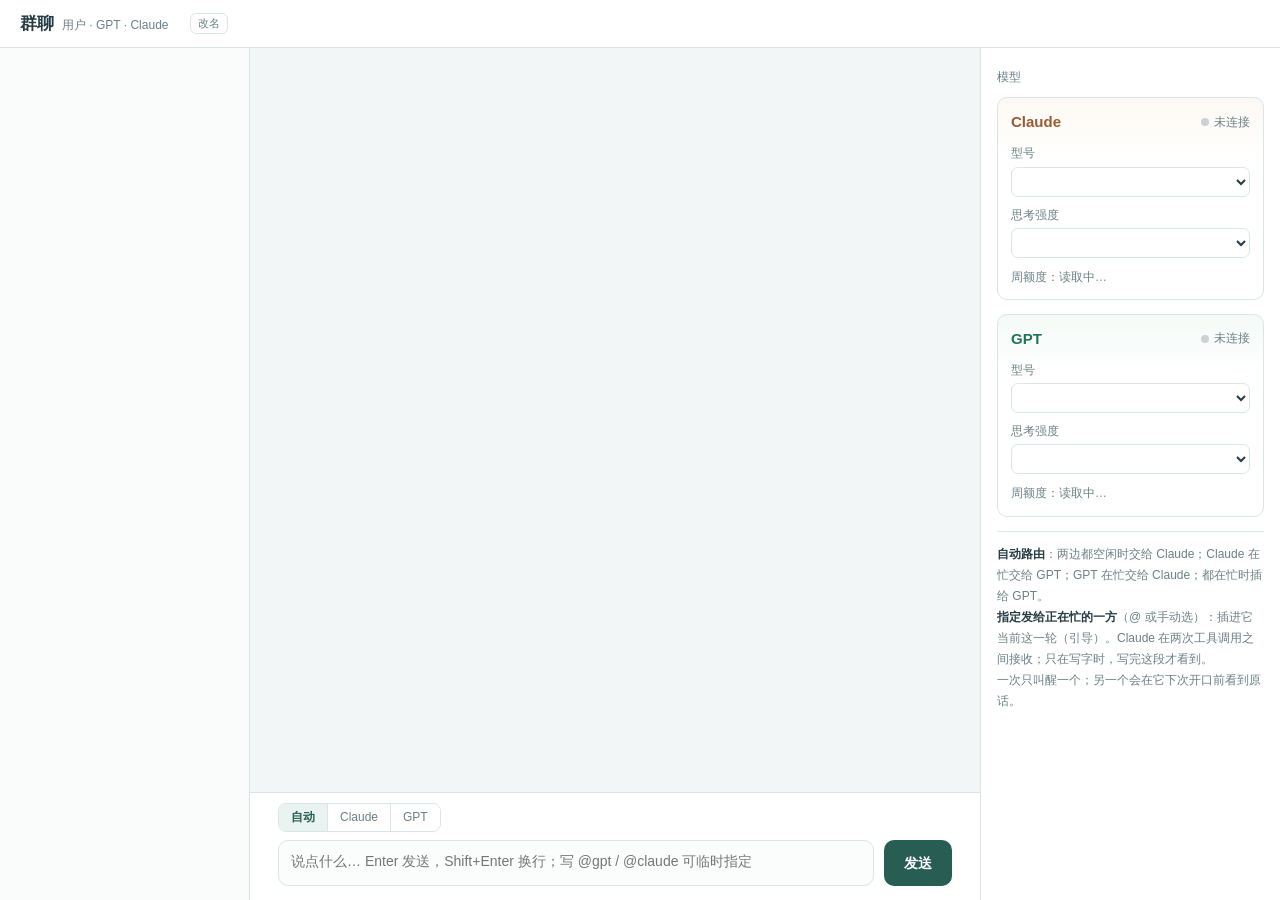
<file: app/ui.html>
<!doctype html>
<html lang="zh-CN">
<head>
<meta charset="utf-8">
<meta name="viewport" content="width=device-width,initial-scale=1">
<title>群聊</title>
<style>
:root{
  --bg:#f3f6f7;--panel:#fff;--ink:#243c42;--muted:#6b8085;--line:#dbe4e6;--accent:#285d53;
  --user:#eaf1fb;--user-line:#d3e0f3;--user-ink:#294b78;
  --claude:#fbf5ef;--claude-line:#eddccb;--claude-ink:#9a5a32;
  --gpt:#eff7f3;--gpt-line:#d3e8de;--gpt-ink:#23735a;
  --code:#f4f7f7;
  font:14px/1.6 "Segoe UI","Microsoft YaHei UI","Microsoft YaHei",sans-serif;color:var(--ink);background:var(--bg);
}
*{box-sizing:border-box}
html,body{height:100%;margin:0}
body{display:flex;flex-direction:column;overflow:hidden}
button,select,textarea{font:inherit;color:inherit}
select{background:var(--panel);border:1px solid var(--line);border-radius:7px;padding:5px 8px;width:100%}
select:focus,textarea:focus{outline:2px solid #9cc2b8;outline-offset:0}

/* top bar */
.topbar{display:flex;align-items:center;gap:14px;padding:10px 20px;background:var(--panel);border-bottom:1px solid var(--line);flex-shrink:0}
.brand{font-weight:600;font-size:17px}
.brand small{font-weight:400;font-size:12px;color:var(--muted);margin-left:8px}
.topbar select{width:auto;min-width:150px}
.topbar .spacer{flex:1}
.conn{font-size:12px;color:var(--muted)}

/* layout */
.main{flex:1;min-height:0;display:grid;grid-template-columns:250px minmax(0,1fr) 300px}
.nav{background:#fafbfb;border-right:1px solid var(--line);overflow-y:auto;padding:12px 10px}
.proj{margin-bottom:14px}
.proj-head{display:flex;align-items:center;justify-content:space-between;padding:4px 6px;font-size:12px;color:var(--muted);font-weight:600}
.proj-head button{border:0;background:none;cursor:pointer;color:var(--muted);font-size:16px;line-height:1;padding:0 4px;border-radius:5px}
.proj-head button:hover{background:#e9f0ee;color:var(--accent)}
.conv{display:flex;flex-direction:column;padding:6px 10px;border-radius:8px;cursor:pointer;margin:1px 0}
.conv:hover{background:#eef3f2}
.conv.active{background:#e3efeb}
.conv .t{font-size:13px;white-space:nowrap;overflow:hidden;text-overflow:ellipsis}
.conv.active .t{color:var(--accent);font-weight:600}
.conv .w{font-size:11px;color:var(--muted)}
.conv .t[contenteditable=true]{outline:1px solid #9cc2b8;background:#fff;border-radius:4px;padding:0 3px;text-overflow:clip}
.conv{position:relative}
.conv .acts{position:absolute;right:6px;top:50%;transform:translateY(-50%);display:none;gap:4px}
.conv:hover .acts{display:flex}
.conv.editing .acts{display:none}
.act{border:1px solid var(--line);background:#fff;border-radius:6px;font-size:11px;padding:1px 7px;cursor:pointer;color:var(--muted)}
.act:hover{color:var(--accent);border-color:#9cc2b8}
.conv:hover .t{padding-right:84px}
.conv.archived:hover .t{padding-right:44px}
.title-row{display:flex;align-items:center;gap:8px}
.arch-head{display:flex;align-items:center;gap:6px;padding:6px;font-size:12px;color:var(--muted);cursor:pointer;border-top:1px solid var(--line);margin-top:6px;user-select:none}
.arch-head:hover{color:var(--accent)}
.conv.archived .t{color:var(--muted)}
.conv.working .t::after{content:'';display:inline-block;width:7px;height:7px;border-radius:50%;background:#e0a44d;margin-left:6px;vertical-align:middle;animation:pulse 1.2s ease-in-out infinite}
.nav-empty{font-size:12px;color:var(--muted);padding:2px 10px 6px}
.title{font-size:15px;font-weight:600;color:var(--ink)}
.chat{min-width:0;min-height:0;display:flex;flex-direction:column}
.log{flex:1;min-height:0;overflow-y:auto;padding:22px 28px 10px;scroll-behavior:smooth}
.log-inner{max-width:880px;margin:0 auto;display:flex;flex-direction:column;gap:14px}
.side{background:var(--panel);border-left:1px solid var(--line);overflow-y:auto;padding:16px}

/* messages */
.msg{display:flex;flex-direction:column;max-width:88%}
.msg .head{font-size:12px;color:var(--muted);margin:0 4px 4px;display:flex;gap:8px;align-items:baseline}
.msg .who{font-weight:600}
.bubble{border:1px solid var(--line);border-radius:12px;padding:10px 14px;background:var(--panel);overflow-wrap:anywhere;min-width:0}
.msg.user{align-self:flex-end}
.msg.user .head{justify-content:flex-end}
.msg.user .who{color:var(--user-ink)}
.msg.user .bubble{background:var(--user);border-color:var(--user-line);border-top-right-radius:4px;white-space:pre-wrap}
.msg.claude{align-self:flex-start}
.msg.claude .who{color:var(--claude-ink)}
.msg.claude .bubble{background:var(--claude);border-color:var(--claude-line);border-top-left-radius:4px}
.msg.gpt{align-self:flex-start}
.msg.gpt .who{color:var(--gpt-ink)}
.msg.gpt .bubble{background:var(--gpt);border-color:var(--gpt-line);border-top-left-radius:4px}
.tag{font-size:11px;padding:0 6px;border-radius:4px;border:1px solid var(--line);color:var(--muted);background:#fff}
.tag.steer{border-color:#e7c9a4;color:#8a5a1d;background:#fff8ee}
.tag.queue{border-color:#c9d6e8;color:#3d5f8f;background:#f5f8fd}
.live .bubble{border-style:dashed}
.live .dot{display:inline-block;width:7px;height:7px;border-radius:50%;background:currentColor;animation:pulse 1.2s ease-in-out infinite;margin-right:2px}
@keyframes pulse{0%,100%{opacity:.25}50%{opacity:1}}
.activity{font-size:12px;color:var(--muted);margin-top:6px}
.stop{border:1px solid #e6c3b3;background:#fff6f2;color:#a2482a;border-radius:6px;font-size:11px;padding:0 8px;cursor:pointer;line-height:18px}
.stop:hover{background:#fde9e1}
.msg.stopped .bubble{border-style:solid;opacity:.85}
.msg.stopped .note{font-size:11px;color:#a2482a}
.empty{color:var(--muted);text-align:center;padding:60px 0;font-size:13px}

/* markdown */
.md>:first-child{margin-top:0}.md>:last-child{margin-bottom:0}
.md p{margin:.45em 0}
.md h1,.md h2,.md h3,.md h4{margin:.8em 0 .35em;line-height:1.35}
.md h1{font-size:18px}.md h2{font-size:16px}.md h3,.md h4{font-size:14.5px}
.md ul,.md ol{margin:.4em 0;padding-left:1.4em}
.md li{margin:.15em 0}
.md code{font:12.5px/1.5 Consolas,"Microsoft YaHei",monospace;background:#ffffffb0;border:1px solid #0000000d;border-radius:4px;padding:0 4px}
.md pre{background:var(--code);border:1px solid var(--line);border-radius:8px;padding:10px 12px;overflow-x:auto;margin:.6em 0}
.md pre code{background:none;border:0;padding:0;white-space:pre}
.md blockquote{margin:.5em 0;padding:.1em 0 .1em 12px;border-left:3px solid var(--line);color:#4c6469}
.md table{border-collapse:collapse;margin:.6em 0;font-size:13px;display:block;overflow-x:auto}
.md th,.md td{border:1px solid var(--line);padding:5px 9px;text-align:left;vertical-align:top}
.md th{background:#ffffff90;font-weight:600}
.md a{color:var(--accent)}
.md img.pic{display:block;max-width:100%;max-height:440px;border-radius:8px;border:1px solid var(--line);margin:.5em 0;cursor:zoom-in;background:#fff;min-height:40px;min-width:60px}
.md hr{border:0;border-top:1px solid var(--line);margin:.8em 0}

/* composer */
.composer{flex-shrink:0;background:var(--panel);border-top:1px solid var(--line);padding:10px 28px 14px}
.composer-inner{max-width:880px;margin:0 auto}
.route-row{display:flex;align-items:center;gap:10px;margin-bottom:8px;font-size:12px;color:var(--muted)}
.seg{display:inline-flex;border:1px solid var(--line);border-radius:8px;overflow:hidden}
.seg button{border:0;background:var(--panel);padding:4px 12px;cursor:pointer;font-size:12px;color:var(--muted)}
.seg button+button{border-left:1px solid var(--line)}
.seg button[aria-pressed=true]{background:#e9f3ef;color:var(--accent);font-weight:600}
.route-hint b{color:var(--ink);font-weight:600}
.input-row{display:flex;gap:10px;align-items:flex-end}
textarea{flex:1;resize:none;min-height:46px;max-height:220px;border:1px solid var(--line);border-radius:10px;padding:10px 12px;background:#fbfcfc;line-height:1.55}
.send{border:0;border-radius:10px;background:var(--accent);color:#fff;padding:0 20px;height:46px;cursor:pointer;font-weight:600}
.send:hover{background:#214f46}

/* side cards */
.card{border:1px solid var(--line);border-radius:10px;padding:12px 13px;margin-bottom:14px}
.card.gpt{background:linear-gradient(#f4faf7,#fff 60px)}
.card.claude{background:linear-gradient(#fdf8f3,#fff 60px)}
.card-head{display:flex;justify-content:space-between;align-items:center;margin-bottom:10px}
.card-head b{font-size:15px}
.card.gpt .card-head b{color:var(--gpt-ink)}
.card.claude .card-head b{color:var(--claude-ink)}
.state{font-size:12px;color:var(--muted);display:flex;align-items:center;gap:5px}
.state i{width:8px;height:8px;border-radius:50%;background:#b8c6c9;display:inline-block}
.state.busy i{background:#e0a44d;animation:pulse 1.2s infinite}
.state.idle i{background:#3aa17e}
.state.off i{background:#c9d2d4}
.field{margin-bottom:9px}
.field label{display:block;font-size:12px;color:var(--muted);margin-bottom:3px}
.quota{margin-top:10px;font-size:12px;color:var(--muted)}
.bar{height:6px;border-radius:3px;background:#e8eeef;overflow:hidden;margin:4px 0 3px}
.bar span{display:block;height:100%;border-radius:3px;background:#5fae94}
.card.claude .bar span{background:#d59a6c}
.side h3{font-size:12px;color:var(--muted);font-weight:500;margin:4px 0 10px}
.rules{font-size:12px;color:var(--muted);line-height:1.75;border-top:1px solid var(--line);padding-top:12px}
.rules b{color:var(--ink);font-weight:600}
</style>
</head>
<body>
<header class="topbar">
  <div class="brand">群聊<small>用户 · GPT · Claude</small></div>
  <div class="title-row"><div class="title" id="title" title="双击改名"></div><button class="act" id="rename-title" title="给当前群聊改名">改名</button></div>
  <div class="spacer"></div>
  <div class="conn" id="conn"></div>
</header>
<div class="main">
  <nav class="nav" id="nav"></nav>
  <section class="chat">
    <div class="log" id="log"><div class="log-inner" id="log-inner"></div></div>
    <div class="composer">
      <div class="composer-inner">
        <div class="route-row">
          <div class="seg" id="route">
            <button data-route="auto" aria-pressed="true">自动</button>
            <button data-route="claude" aria-pressed="false">Claude</button>
            <button data-route="gpt" aria-pressed="false">GPT</button>
          </div>
          <span class="route-hint" id="route-hint"></span>
        </div>
        <div class="input-row">
          <textarea id="input" rows="1" placeholder="说点什么… Enter 发送，Shift+Enter 换行；写 @gpt / @claude 可临时指定"></textarea>
          <button class="send" id="send">发送</button>
        </div>
      </div>
    </div>
  </section>
  <aside class="side">
    <h3>模型</h3>
    <div class="card claude" id="card-claude">
      <div class="card-head"><b>Claude</b><span style="display:flex;gap:8px;align-items:center"><button class="stop" data-stop="claude" id="stop-claude" hidden>停止</button><span class="state off" id="state-claude"><i></i><span>未连接</span></span></span></div>
      <div class="field"><label>型号</label><select id="model-claude"></select></div>
      <div class="field"><label>思考强度</label><select id="effort-claude"></select></div>
      <div class="quota" id="quota-claude">周额度：读取中…</div>
    </div>
    <div class="card gpt" id="card-gpt">
      <div class="card-head"><b>GPT</b><span style="display:flex;gap:8px;align-items:center"><button class="stop" data-stop="gpt" id="stop-gpt" hidden>停止</button><span class="state off" id="state-gpt"><i></i><span>未连接</span></span></span></div>
      <div class="field"><label>型号</label><select id="model-gpt"></select></div>
      <div class="field"><label>思考强度</label><select id="effort-gpt"></select></div>
      <div class="quota" id="quota-gpt">周额度：读取中…</div>
    </div>
    <div class="rules">
      <b>自动路由</b>：两边都空闲时交给 Claude；Claude 在忙交给 GPT；GPT 在忙交给 Claude；都在忙时插给 GPT。<br>
      <b>指定发给正在忙的一方</b>（@ 或手动选）：插进它当前这一轮（引导）。Claude 在两次工具调用之间接收；只在写字时，写完这段才看到。<br>
      一次只叫醒一个；另一个会在它下次开口前看到原话。
    </div>
  </aside>
</div>
<script>
const $ = s => document.querySelector(s);
const NAMES = {user:'你', claude:'Claude', gpt:'GPT'};
const WHERE = {codex:'在 Codex', 'claude-code':'在 Claude Code', client:'在群聊'};
const MODE = {steer:'插队', queue:'排队', start:''};
let state = {route:'auto', status:{}, live:{}};

/* ---------- markdown (small, safe: escapes everything first) ---------- */
function esc(s){return s.replace(/[&<>"]/g,c=>({'&':'&amp;','<':'&lt;','>':'&gt;','"':'&quot;'}[c]))}
function inline(s){
  s = esc(s);
  const codes=[]; s = s.replace(/`([^`\n]+)`/g,(m,c)=>{codes.push(c);return '\u0000'+(codes.length-1)+'\u0000'});
  const IMG=/\.(png|jpe?g|gif|webp|bmp|svg)$/i, pic=(u,t)=>`<img class="pic" data-src="${u}" alt="${t}" title="${t}">`;
  s = s.replace(/!\[([^\]\n]*)\]\(<?([^)>\n]+?)>?\)/g,(m,t,u)=>pic(u,t));
  s = s.replace(/\[([^\]\n]+)\]\(<?([^)>\s]+)>?\)/g,(m,t,u)=>IMG.test(u)?pic(u,t):`<a href="${u}" title="${u}">${t}</a>`);
  s = s.replace(/\*\*([^*\n]+)\*\*/g,'<strong>$1</strong>').replace(/(^|[^*])\*([^*\n]+)\*(?!\*)/g,'$1<em>$2</em>');
  return s.replace(/\u0000(\d+)\u0000/g,(m,i)=>`<code>${codes[+i]}</code>`);
}
function md(src){
  const lines = src.replace(/\r/g,'').split('\n'); let out=[], i=0;
  const isTable = k => /^\s*\|.*\|\s*$/.test(lines[k]||'') && /^\s*\|?\s*:?-{2,}/.test(lines[k+1]||'');
  while(i<lines.length){
    let l = lines[i];
    if(/^\s*```/.test(l)){let buf=[];i++;while(i<lines.length&&!/^\s*```/.test(lines[i]))buf.push(lines[i++]);i++;out.push(`<pre><code>${esc(buf.join('\n'))}</code></pre>`);continue}
    if(isTable(i)){const row=r=>r.trim().replace(/^\||\|$/g,'').split('|').map(c=>c.trim());
      const h=row(lines[i]);i+=2;let body=[];while(i<lines.length&&/^\s*\|.*\|\s*$/.test(lines[i]))body.push(row(lines[i++]));
      out.push('<table><thead><tr>'+h.map(c=>`<th>${inline(c)}</th>`).join('')+'</tr></thead><tbody>'+body.map(r=>'<tr>'+r.map(c=>`<td>${inline(c)}</td>`).join('')+'</tr>').join('')+'</tbody></table>');continue}
    let m;
    if(m=l.match(/^(#{1,6})\s+(.*)/)){const n=Math.min(4,m[1].length);out.push(`<h${n}>${inline(m[2])}</h${n}>`);i++;continue}
    if(/^\s*(-{3,}|\*{3,})\s*$/.test(l)){out.push('<hr>');i++;continue}
    if(/^\s*>/.test(l)){let buf=[];while(i<lines.length&&/^\s*>/.test(lines[i]))buf.push(lines[i++].replace(/^\s*>\s?/,''));out.push(`<blockquote>${md(buf.join('\n'))}</blockquote>`);continue}
    if(/^\s*([-*]|\d+\.)\s+/.test(l)){const ordered=/^\s*\d+\./.test(l);let items=[];
      while(i<lines.length&&(/^\s*([-*]|\d+\.)\s+/.test(lines[i])||(/^\s{2,}\S/.test(lines[i])&&items.length))){
        if(/^\s*([-*]|\d+\.)\s+/.test(lines[i]))items.push(lines[i].replace(/^\s*([-*]|\d+\.)\s+/,''));else items[items.length-1]+='\n'+lines[i].trim();i++}
      out.push((ordered?'<ol>':'<ul>')+items.map(t=>`<li>${inline(t).replace(/\n/g,'<br>')}</li>`).join('')+(ordered?'</ol>':'</ul>'));continue}
    if(!l.trim()){i++;continue}
    let buf=[];while(i<lines.length&&lines[i].trim()&&!/^\s*(```|#{1,6}\s|>|([-*]|\d+\.)\s+)/.test(lines[i])&&!isTable(i))buf.push(lines[i++]);
    out.push(`<p>${buf.map(inline).join('<br>')}</p>`);
  }
  return out.join('');
}

/* ---------- images: local files come through the backend as data URIs ---------- */
const picCache={};
function hydrate(root){
  root.querySelectorAll('img.pic:not([src])').forEach(async img=>{
    const u=img.dataset.src;
    if(/^(https?:|data:)/.test(u)){img.src=u; return}
    if(!(u in picCache))picCache[u]=api()?api().image(u):Promise.resolve(null);
    const d=await picCache[u]; if(d)img.src=d; else img.replaceWith(Object.assign(document.createElement('code'),{textContent:u}));
  });
}
document.addEventListener('click',e=>{const img=e.target.closest('img.pic'); if(img&&api())api().open_file(img.dataset.src)});

document.addEventListener('click',async e=>{const b=e.target.closest('[data-stop]'); if(!b||!api())return;
  b.disabled=true; b.textContent='停止中…'; const r=await api().stop(b.dataset.stop);
  if(r&&r.error){state.connNote=r.error; renderStatus()} });

/* ---------- rendering ---------- */
const logEl = $('#log'), inner = $('#log-inner');
function nearBottom(){return logEl.scrollHeight-logEl.scrollTop-logEl.clientHeight<80}
function stick(was){if(was)logEl.scrollTop=logEl.scrollHeight}
function msgEl(who, headHtml, bodyHtml, extra=''){
  const d=document.createElement('div'); d.className=`msg ${who} ${extra}`;
  d.innerHTML=`<div class="head">${headHtml}</div><div class="bubble ${who==='user'?'':'md'}">${bodyHtml}</div>`; return d;
}
function addLines(lines){
  // controller 工具记录只写进房间供模型下一轮读取，不在客户端显示。
  lines=lines.filter(e=>e.kind!=='tool_summary');
  const was=nearBottom(); if(lines.length)inner.querySelectorAll('.empty').forEach(x=>x.remove());
  for(const e of lines){
    if(e.from!=='user') removeLive(e.from);
    const when=(e.ts||'').slice(11,16);
    let head=`<span class="who">${NAMES[e.from]||e.from}</span><span>${when}</span>`;
    if(e.from==='user'){
      const w=WHERE[e.via]; if(w&&e.via!=='client')head=`<span>${w}</span>`+head;
      if(e.to&&e.to.length){head=`<span>→ ${e.to.map(t=>NAMES[t]||t).join('、')}</span>`+(e.mode&&MODE[e.mode]?`<span class="tag ${e.mode}">${MODE[e.mode]}</span>`:'')+head}
    }
    const body = e.from==='user' ? esc(e.text) : md(e.text);
    inner.appendChild(msgEl(e.from, head, body));
  }
  hydrate(inner); stick(was);
}
function liveEl(who){
  if(state.live[who])return state.live[who];
  const empty=inner.querySelector('.empty'); if(empty)empty.remove();
  const d=msgEl(who,`<span class="who">${NAMES[who]}</span><span class="note"><span class="dot"></span> 正在回答</span><button class="stop" data-stop="${who}">停止</button>`,'','live');
  d.querySelector('.bubble').insertAdjacentHTML('afterend','<div class="activity"></div>');
  inner.appendChild(d); state.live[who]={el:d,text:''}; return state.live[who];
}
function removeLive(who){const l=state.live[who]; if(l){l.el.remove(); delete state.live[who]}}
function renderStatus(){
  for(const who of ['claude','gpt']){
    const s=state.status[who]||{}; const el=$('#state-'+who);
    el.className='state '+(!s.ready?'off':s.busy?'busy':'idle');
    let t=!s.ready?(s.error?'出错':'未连接'):s.busy?'回答中':'空闲';
    if(s.queued)t+=` · 排队 ${s.queued}`;
    el.querySelector('span').textContent=t; el.title=s.error||'';
    const sb=$('#stop-'+who); sb.hidden=!s.busy; if(!s.busy){sb.disabled=false; sb.textContent='停止'}
    const q=s.quota, box=$('#quota-'+who);
    if(q&&q.remaining!=null){box.innerHTML=`周额度剩余 <b>${q.remaining}%</b>${q.resets?` · ${q.resets} 重置`:''}<div class="bar"><span style="width:${q.remaining}%"></span></div>${q.note?`<span>${q.note}</span>`:''}`}
    else box.textContent='周额度：'+(q&&q.note?q.note:'读取中…');
    if(s.access)box.insertAdjacentHTML('beforeend',`<div style="margin-top:6px">权限：${esc(s.access)}</div>`);
  }
  $('#conn').textContent=state.connNote||'';
  updateHint();
}
function predict(text){
  const s=state.status, busy=w=>!!(s[w]&&s[w].busy);
  let t=null; if(/@(gpt|codex)\b/i.test(text))t='gpt'; else if(/@claude\b/i.test(text))t='claude';
  if(!t)t=state.route!=='auto'?state.route:(busy('claude')&&!busy('gpt'))?'gpt':(busy('gpt')&&!busy('claude'))?'claude':(busy('claude')&&busy('gpt'))?'gpt':'claude';
  const mode=busy(t)?'插进它当前这一轮':'直接回答';
  return `发给 <b>${NAMES[t]}</b>（${mode}）`;
}
function updateHint(){$('#route-hint').innerHTML=predict($('#input').value)}
function fillSelect(sel, options, value){
  sel.innerHTML=options.map(o=>`<option value="${esc(o.id)}">${esc(o.label||o.id)}</option>`).join('');
  if(value)sel.value=value;
}

/* ---------- bridge to Python (window.gc.* is called from the backend) ---------- */
window.gc = {
  lines: addLines,
  delta(who, text, reset){const l=liveEl(who); const was=nearBottom(); if(reset)l.text=''; l.text+=text; l.el.querySelector('.bubble').innerHTML=md(l.text)||'<span style="color:var(--muted)">…</span>'; hydrate(l.el); stick(was)},
  activity(who, label){const l=liveEl(who); l.el.querySelector('.activity').textContent=label||''},
  liveEnd(who, stopped){
    const l=state.live[who]; if(!l)return;
    if(stopped){ /* keep what was said so far, marked; it was not recorded in the shared channel */
      if(!l.el.querySelector('.bubble').textContent.trim()){removeLive(who); return}
      l.el.classList.remove('live'); l.el.classList.add('stopped');
      l.el.querySelector('.head').innerHTML=`<span class="who">${NAMES[who]}</span><span class="note">已停止 · 这段未完成的回答没有记进共享对话</span>`;
      l.el.querySelector('.activity').textContent=''; delete state.live[who]; return}
    /* the final line replaces the live bubble; if none arrives, drop it after a while */
    setTimeout(()=>{const x=state.live[who]; if(x&&!x.el.querySelector('.bubble').textContent.trim())removeLive(who)},4000)},
  status(s){Object.assign(state.status, s.models||{}); if(s.conn!=null)state.connNote=s.conn; renderStatus();
    if(s.busyRooms){state.busyRooms=s.busyRooms; markBusy()}},
  options(o){ for(const who of ['claude','gpt']){const m=o[who]; if(!m)continue;
      fillSelect($('#model-'+who), m.models, m.model); fillSelect($('#effort-'+who), m.efforts, m.effort);} },
  reset(){inner.innerHTML='<div class="empty">还没有消息</div>'; state.live={}},
};
const api = () => window.pywebview && window.pywebview.api;

$('#route').addEventListener('click', e=>{const b=e.target.closest('button'); if(!b)return;
  state.route=b.dataset.route; for(const x of $('#route').children)x.setAttribute('aria-pressed', x===b);
  api()&&api().set_route(state.route); updateHint()});
const input=$('#input');
function autosize(){input.style.height='auto'; input.style.height=Math.min(220,input.scrollHeight+2)+'px'}
input.addEventListener('input',()=>{autosize(); updateHint()});
input.addEventListener('keydown',e=>{if(e.key==='Enter'&&!e.shiftKey&&!e.isComposing){e.preventDefault(); send()}});
$('#send').addEventListener('click',send);
async function send(){const t=input.value.trim(); if(!t)return; input.value=''; autosize(); updateHint();
  if(api()){const r=await api().send(t, state.route); if(r&&r.error){state.connNote=r.error; renderStatus()}
    else if(r&&r.mode==='steer')freezeLive(r.target)}}
/* a steer splits the speaker's answer: what it wrote so far stays as its own paragraph above the user's words,
   the rest of the answer continues in a new bubble below them */
function freezeLive(who){
  const l=state.live[who]; if(!l)return;
  if(!l.el.querySelector('.bubble').textContent.trim()){removeLive(who); return}
  l.el.classList.remove('live');
  l.el.querySelector('.head').innerHTML=`<span class="who">${NAMES[who]}</span><span class="note">插话之前</span>`;
  l.el.querySelector('.activity').textContent=''; delete state.live[who];
}
for(const who of ['claude','gpt']){
  const ch=()=>api()&&api().set_model(who, $('#model-'+who).value, $('#effort-'+who).value);
  $('#model-'+who).addEventListener('change',ch); $('#effort-'+who).addEventListener('change',ch);
}
/* ---------- conversations (projects → group chats) ---------- */
function convHtml(r, archived){
  return `<div class="conv${r.id===state.room?' active':''}${archived?' archived':''}" data-id="${esc(r.id)}"><span class="t">${esc(r.title)}</span><span class="w">${esc(r.when)}</span>`+
    `<span class="acts">`+(archived?'':`<button class="act" data-rename="${esc(r.id)}" title="给这个群聊改名">改名</button>`)+
    `<button class="act" data-${archived?'restore':'archive'}="${esc(r.id)}" title="${archived?'恢复到列表':'归档这个群聊（不删除，可恢复）'}">${archived?'恢复':'归档'}</button></span></div>`;
}
function renderNav(tree){
  state.tree=tree;
  const arch=[]; tree.forEach(p=>p.rooms.filter(r=>r.archived).forEach(r=>arch.push({...r,title:r.title+' · '+p.name})));
  $('#nav').innerHTML=tree.map(p=>{const open=p.rooms.filter(r=>!r.archived);
    return `<div class="proj"><div class="proj-head"><span>${esc(p.name)}</span>`+
      (p.root?`<button data-new="${esc(p.id)}" title="在这个项目里开一个新群聊">＋</button>`:'')+`</div>`+
      (open.length?open.map(r=>convHtml(r,false)).join(''):'<div class="nav-empty">还没有群聊</div>')+`</div>`}).join('')+
    (arch.length?`<div class="arch-head" id="arch-toggle">${state.showArch?'▾':'▸'} 已归档（${arch.length}）</div>`+
      (state.showArch?arch.sort((a,b)=>b.at-a.at).map(r=>convHtml(r,true)).join(''):''):'');
  markBusy();
}
function markBusy(){document.querySelectorAll('.conv').forEach(c=>c.classList.toggle('working',(state.busyRooms||[]).includes(c.dataset.id)))}
function show(r){
  if(r.error){state.connNote=r.error; renderStatus(); return}
  if(r.keep){renderNav(r.tree); return}
  gc.reset(); state.room=r.room; $('#title').textContent=r.title; renderNav(r.tree);
  gc.options(r.options); gc.lines(r.lines);
  for(const [who,l] of Object.entries(r.live||{})){ /* an answer still being written in this conversation */
    gc.delta(who, l.text||'', true); if(l.activity)gc.activity(who, l.activity)}
  gc.status(r.status); input.focus();
}
$('#nav').addEventListener('click',async e=>{
  if(e.target.closest('#arch-toggle')){state.showArch=!state.showArch; renderNav(state.tree); return}
  const rn=e.target.closest('[data-rename]'); if(rn){e.stopPropagation(); const c=rn.closest('.conv'); editable(c.querySelector('.t'), rn.dataset.rename, c); return}
  const ab=e.target.closest('[data-archive]'); if(ab&&api()){e.stopPropagation(); show(await api().archive_room(ab.dataset.archive, true)); return}
  const rb=e.target.closest('[data-restore]'); if(rb&&api()){e.stopPropagation(); show(await api().archive_room(rb.dataset.restore, false)); return}
  if(e.target.closest('.conv.archived'))return;
  const nb=e.target.closest('[data-new]'); if(nb&&api()){show(await api().new_room(nb.dataset.new)); return}
  const c=e.target.closest('.conv'); if(c&&c.dataset.id!==state.room&&api()&&!c.querySelector('[contenteditable=true]'))show(await api().switch_room(c.dataset.id));
});
function editable(el, id, row){
  if(el.isContentEditable)return;
  const before=el.textContent; row&&row.classList.add('editing');
  el.contentEditable='true'; el.focus(); document.getSelection().selectAllChildren(el);
  const done=async ok=>{el.contentEditable='false'; el.onkeydown=el.onblur=null; row&&row.classList.remove('editing');
    if(!ok||!el.textContent.trim()||el.textContent===before){el.textContent=before; return}
    if(api()){const r=await api().rename_room(id, el.textContent); if(r&&!r.error){renderNav(r.tree); if(id===state.room)$('#title').textContent=r.title} else el.textContent=before}};
  el.onkeydown=ev=>{if(ev.key==='Enter'){ev.preventDefault(); done(true)} if(ev.key==='Escape')done(false)};
  el.onblur=()=>done(true);
}
$('#nav').addEventListener('dblclick',e=>{const c=e.target.closest('.conv:not(.archived)'); if(c)editable(c.querySelector('.t'), c.dataset.id, c)});
$('#title').addEventListener('dblclick',()=>editable($('#title'), state.room));
$('#rename-title').addEventListener('click',()=>editable($('#title'), state.room));
setInterval(async()=>{if(api()&&!document.querySelector('[contenteditable=true]'))renderNav(await api().tree())}, 30000);

async function boot(){
  gc.reset();
  if(!api()){ return mock() }
  show(await api().init());
}
window.addEventListener('pywebviewready', boot);
setTimeout(()=>{if(!window.pywebview)boot()}, 1500);  // opened outside the app: sample data for layout checks

/* ---------- sample data, only when opened outside the app (for checking the layout) ---------- */
function mock(){
  state.room='demo-project'; $('#title').textContent='demo-project';
  state.showArch=true;
  renderNav([{id:'p1',name:'demo-project',root:'x',rooms:[{id:'demo-project',title:'demo-project',when:'09-23 03:40'},{id:'demo-project · 实验',title:'demo-project · 实验',when:'09-23 01:14',archived:true}]},
             {id:'p2',name:'paper-notes',root:'y',rooms:[]},{id:'p3',name:'game-prototype',root:'z',rooms:[]}]);
  gc.options({claude:{models:[{id:'claude-opus-5-5',label:'Opus 5.5'}],model:'claude-opus-5-5',efforts:[{id:'medium',label:'medium'},{id:'high',label:'high'}],effort:'medium'},
              gpt:{models:[{id:'gpt-6-astra',label:'GPT-6 Astra'}],model:'gpt-6-astra',efforts:[{id:'high',label:'high'}],effort:'high'}});
  gc.lines([
    {from:'user',via:'client',to:['claude'],mode:'start',ts:'2026-09-23T03:02:00',text:'先给我一个用得舒服的聊天窗口，流式输出要做好。'},
    {from:'claude',via:'claude-code',ts:'2026-09-23T03:02:40',text:'好。我先定三件事：\n\n1. **路由**：默认交给 Claude；我在忙时交给 GPT。\n2. **流式**：两边都边生成边显示。\n3. **样式**：沿用 PI 的配色。\n\n| 情况 | 交给 | 方式 |\n|---|---|---|\n| 都空闲 | Claude | 直接回答 |\n| Claude 在忙 | GPT | 直接回答 |\n| GPT 在忙，@gpt | GPT | 插队 |\n\n代码在 `app/app.py`。'},
    {from:'user',via:'client',to:['gpt'],mode:'steer',ts:'2026-09-23T03:03:10',text:'@gpt 顺便看看界面配色'},
    {from:'gpt',via:'codex',ts:'2026-09-23T03:03:30',text:'配色整体可以。两种回答的底色区分**轻而清楚**，不抢内容。\n\n> 建议保留用户消息靠右。'},
  ]);
  gc.delta('claude','正在写路由逻辑：当 GPT 在忙、你又写了 `@gpt` 时，这句话会通过 `turn/steer` 插进它的当前这一轮……');
  gc.activity('claude','正在使用工具：Edit');
  gc.status({models:{claude:{ready:true,busy:true,queued:1,quota:{remaining:64,resets:'周四 03:00'}},gpt:{ready:true,busy:false,quota:{remaining:81,resets:'周五 18:20'}}},conn:''});
}
</script>
</body>
</html>
</file>
